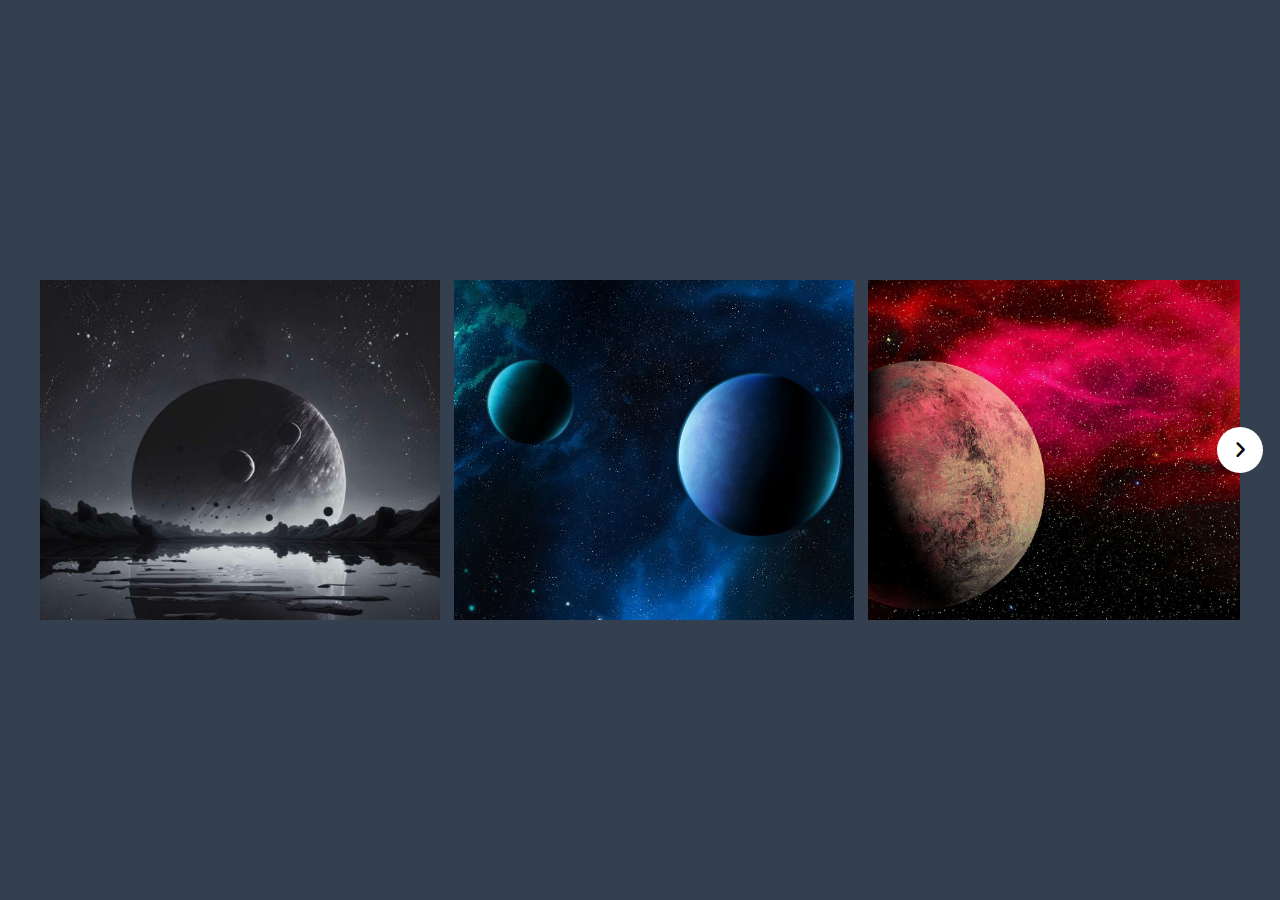
<file: Carousel/index.html>
<!DOCTYPE html>
<html lang="en">
<head>
    <meta charset="UTF-8">
    <meta name="viewport" content="width=device-width, initial-scale=1.0">
    <title>Carousel</title>
    <link rel="stylesheet" href="style.css">
    <!-- Font Awesome CDN Link For Icons -->
    <link rel="stylesheet" href="https://cdnjs.cloudflare.com/ajax/libs/font-awesome/6.4.0/css/all.min.css">
</head>
<body>
    
    <div class="wrapper">

        <i id="left" class="fa-solid fa-angle-left"></i>

        <div class="carousel">
            <img src="images/img1.jpg" alt="img" draggable="false">
            <img src="images/img2.jpg" alt="img" draggable="false">
            <img src="images/img3.jpg" alt="img" draggable="false">
            <img src="images/img4.jpg" alt="img" draggable="false">
            <img src="images/img5.jpg" alt="img" draggable="false">
        </div>

        <i id="right" class="fa-solid fa-angle-right"></i>

    </div>

    <script src="index.js"></script>
</body>
</html>
</file>
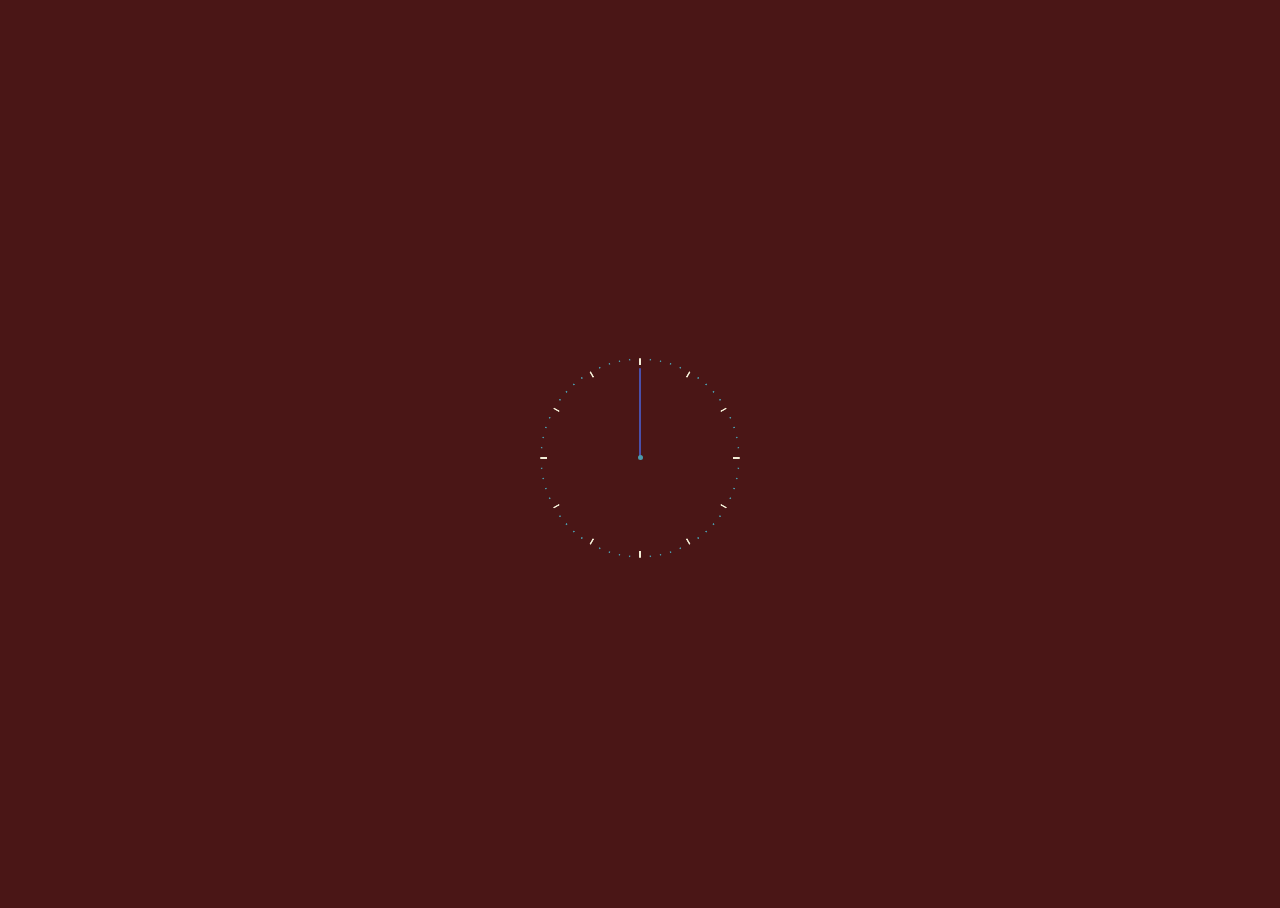
<file: Clock/index.html>
<!DOCTYPE html>
<html lang="en">
<head>
    <meta charset="UTF-8">
    <meta http-equiv="X-UA-Compatible" content="IE=edge">
    <meta name="viewport" content="width=device-width, initial-scale=1.0">
    <link rel="stylesheet" href="index.css">
    <title>Clock</title>
</head>
<body>
    <div class="clock">
        <div class="clock_second"></div>
        <div class="clock_minute"></div>
        <div class="clock_hour"></div>
        <div class="clock_axis"></div>

        <section class="clock_indicator"></section>
        <section class="clock_indicator"></section>
        <section class="clock_indicator"></section>
        <section class="clock_indicator"></section>
        <section class="clock_indicator"></section>
        <section class="clock_indicator"></section>
        <section class="clock_indicator"></section>
        <section class="clock_indicator"></section>
        <section class="clock_indicator"></section>
        <section class="clock_indicator"></section>
        <section class="clock_indicator"></section>
        <section class="clock_indicator"></section>
        <section class="clock_indicator"></section>
        <section class="clock_indicator"></section>
        <section class="clock_indicator"></section>
        <section class="clock_indicator"></section>
        <section class="clock_indicator"></section>
        <section class="clock_indicator"></section>
        <section class="clock_indicator"></section>
        <section class="clock_indicator"></section>
        <section class="clock_indicator"></section>
        <section class="clock_indicator"></section>
        <section class="clock_indicator"></section>
        <section class="clock_indicator"></section>
        <section class="clock_indicator"></section>
        <section class="clock_indicator"></section>
        <section class="clock_indicator"></section>
        <section class="clock_indicator"></section>
        <section class="clock_indicator"></section>
        <section class="clock_indicator"></section>
        <section class="clock_indicator"></section>
        <section class="clock_indicator"></section>
        <section class="clock_indicator"></section>
        <section class="clock_indicator"></section>
        <section class="clock_indicator"></section>
        <section class="clock_indicator"></section>
        <section class="clock_indicator"></section>
        <section class="clock_indicator"></section>
        <section class="clock_indicator"></section>
        <section class="clock_indicator"></section>
        <section class="clock_indicator"></section>
        <section class="clock_indicator"></section>
        <section class="clock_indicator"></section>
        <section class="clock_indicator"></section>
        <section class="clock_indicator"></section>
        <section class="clock_indicator"></section>
        <section class="clock_indicator"></section>
        <section class="clock_indicator"></section>
        <section class="clock_indicator"></section>
        <section class="clock_indicator"></section>
        <section class="clock_indicator"></section>
        <section class="clock_indicator"></section>
        <section class="clock_indicator"></section>
        <section class="clock_indicator"></section>
        <section class="clock_indicator"></section>
        <section class="clock_indicator"></section>
        <section class="clock_indicator"></section>
        <section class="clock_indicator"></section>
        <section class="clock_indicator"></section>
        <section class="clock_indicator"></section>
    </div>

    <script src="../assets/jquery/dist/jquery.min.js"></script>
    <script src="index.js"></script>
</body>
</html>
</file>
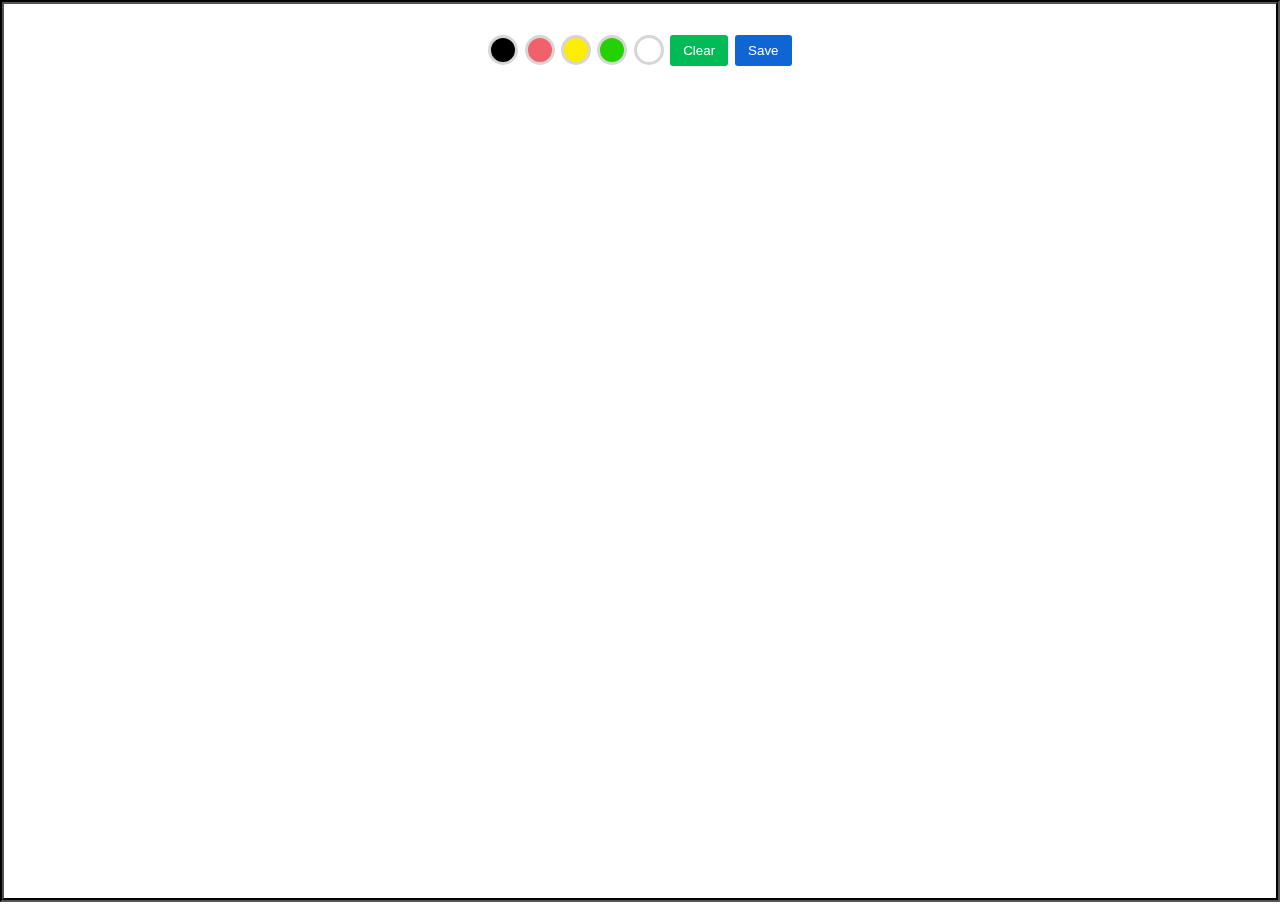
<file: DrawingApp/index.html>
<!DOCTYPE html>
<html lang="en">
<head>
    <meta charset="UTF-8">
    <meta http-equiv="X-UA-Compatible" content="IE=edge">
    <meta name="viewport" content="width=device-width, initial-scale=1.0">
    <link rel="stylesheet" href="index.css">
    <title>Drawing App</title>
</head>
<body>
    <canvas id="canvas"></canvas>
    <div class="nav">
        <div class="clr" data-clr="#000"></div>
        <div class="clr" data-clr="#EF626C"></div>
        <div class="clr" data-clr="#fdec03"></div>
        <div class="clr" data-clr="#24d102"></div>
        <div class="clr" data-clr="#fff"></div>
        <button class="clear">Clear</button>
        <button class="save">Save</button>
    </div>

    <script src="index.js"></script>

</body>
</html>
</file>
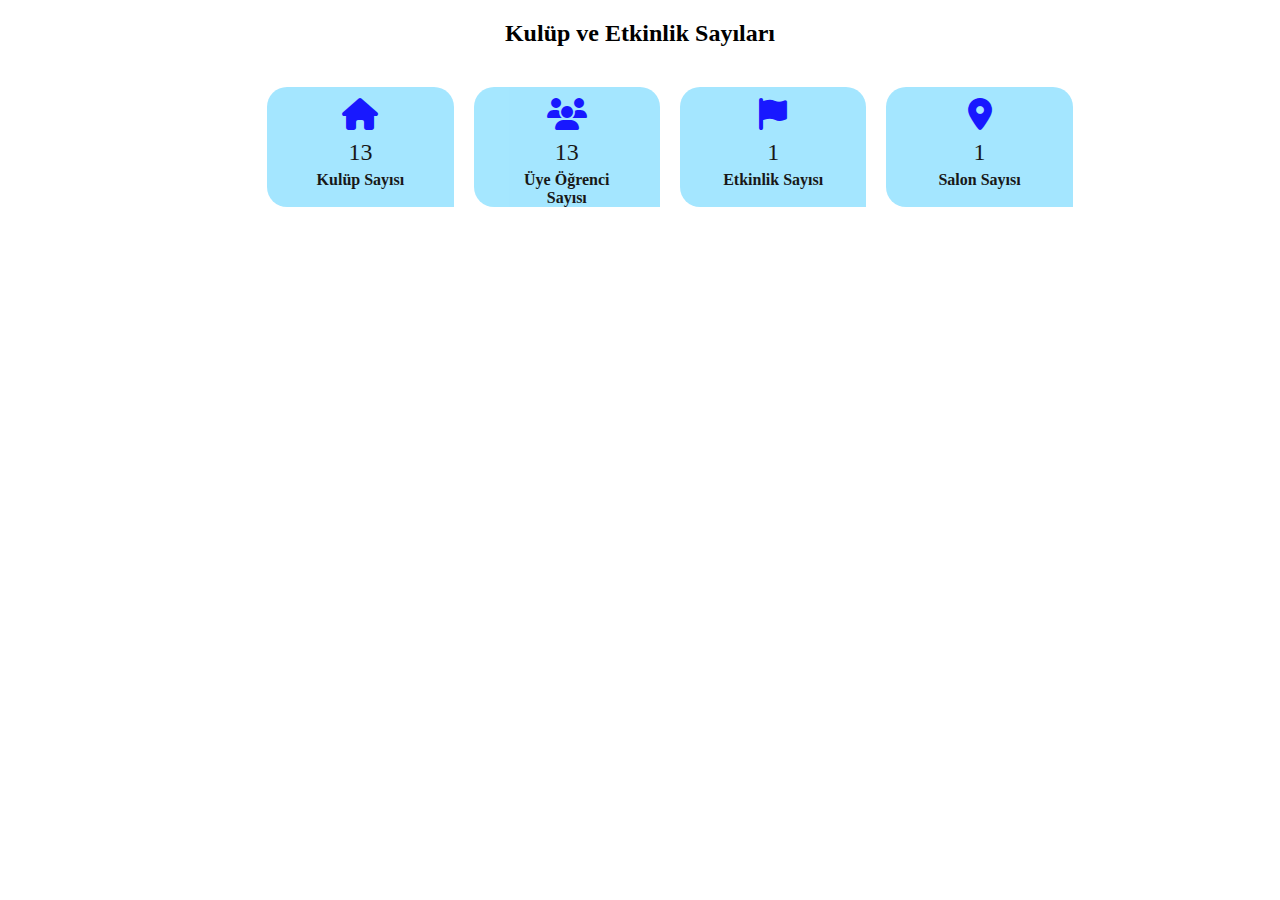
<file: incrementCounter/index.html>
<!DOCTYPE html>
<html lang="en">
<head>
    <meta charset="UTF-8">
    <meta name="viewport" content="width=device-width, initial-scale=1.0">
    <title>Increment Counter</title>
    <title>Snake Game</title>
    <!-- Font Awesome CDN Link For Icons -->
    <link rel="stylesheet" href="https://cdnjs.cloudflare.com/ajax/libs/font-awesome/6.4.0/css/all.min.css">
    <link rel="stylesheet" href="style.css">
</head>
<body>
    
    <h2>Kulüp ve Etkinlik Sayıları</h2>
    
    <div class="wrapper">

        <div class="card">
            <div class="icon"><i class="fas fa-regular fa-house"></i></div>
            <span class="number">38</span>
            <span class="title">Kulüp Sayısı</span>
        </div>

        <div class="card">
            <div class="icon"><i class="fa-solid fa-users"></i></div>
            <span class="number">42</span>
            <span class="title">Üye Öğrenci Sayısı</span>
        </div>

        <div class="card">
            <div class="icon"><i class="fa-solid fa-flag"></i></div>
            <span class="number">1</span>
            <span class="title">Etkinlik Sayısı</span>
        </div>

        <div class="card">
            <div class="icon"><i class="fa-solid fa-location-dot"></i></div>
            <span class="number">1</span>
            <span class="title">Salon Sayısı</span>
        </div>

    </div>

    <script src="index.js"></script>
</body>
</html>
</file>
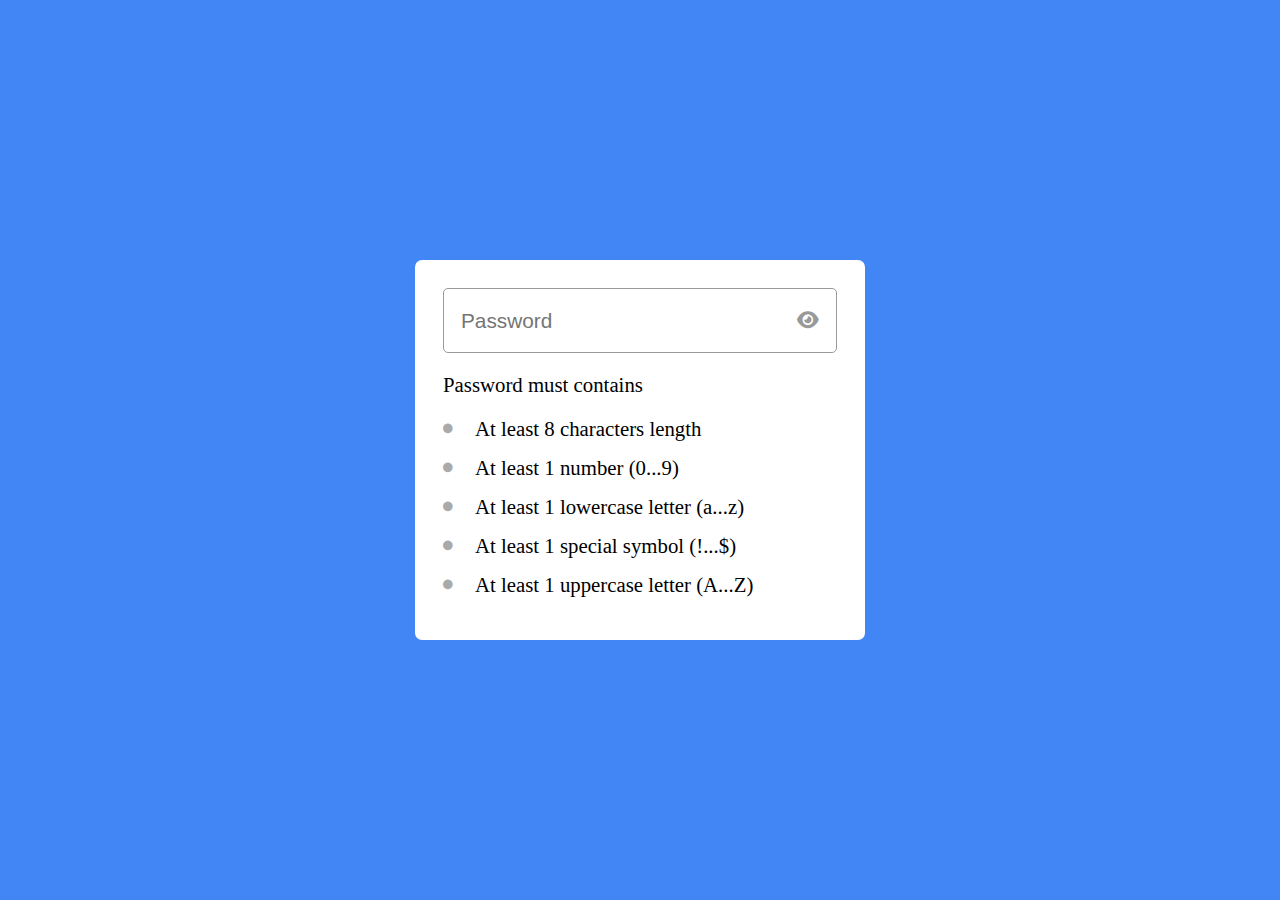
<file: PasswordStrengthChecker/index.html>
<!DOCTYPE html>
<html lang="en">
<head>
    <meta charset="UTF-8">
    <meta name="viewport" content="width=device-width, initial-scale=1.0">
    <title>Password Strength Checker</title>
    <link rel="stylesheet" href="style.css">
    <!-- Font Awesome Link -->
    <link rel="stylesheet" href="https://cdnjs.cloudflare.com/ajax/libs/font-awesome/6.3.0/css/all.min.css">
</head>
<body>
    <div class="wrapper">

        <div class="pass-field">
            <input type="password" placeholder="Password">
            <i class="fa-solid fa-eye"></i>
        </div>

        <div class="content">
            <p>Password must contains</p>
            <ul class="requirement-list">
                <li>
                    <i class="fa-solid fa-circle"></i>
                    <span>At least 8 characters length</span>
                </li>
                <li>
                    <i class="fa-solid fa-circle"></i>
                    <span>At least 1 number (0...9)</span>
                </li>
                <li>
                    <i class="fa-solid fa-circle"></i>
                    <span>At least 1 lowercase letter (a...z)</span>
                </li>
                <li>
                    <i class="fa-solid fa-circle"></i>
                    <span>At least 1 special symbol (!...$)</span>
                </li>
                <li>
                    <i class="fa-solid fa-circle"></i>
                    <span>At least 1 uppercase letter (A...Z)</span>
                </li>
            </ul>
        </div>
    </div>

    <!-- defer: browser to wait until the page has finished parsing before executing the script -->
    <script src="script.js" defer></script>
</body>
</html>
</file>
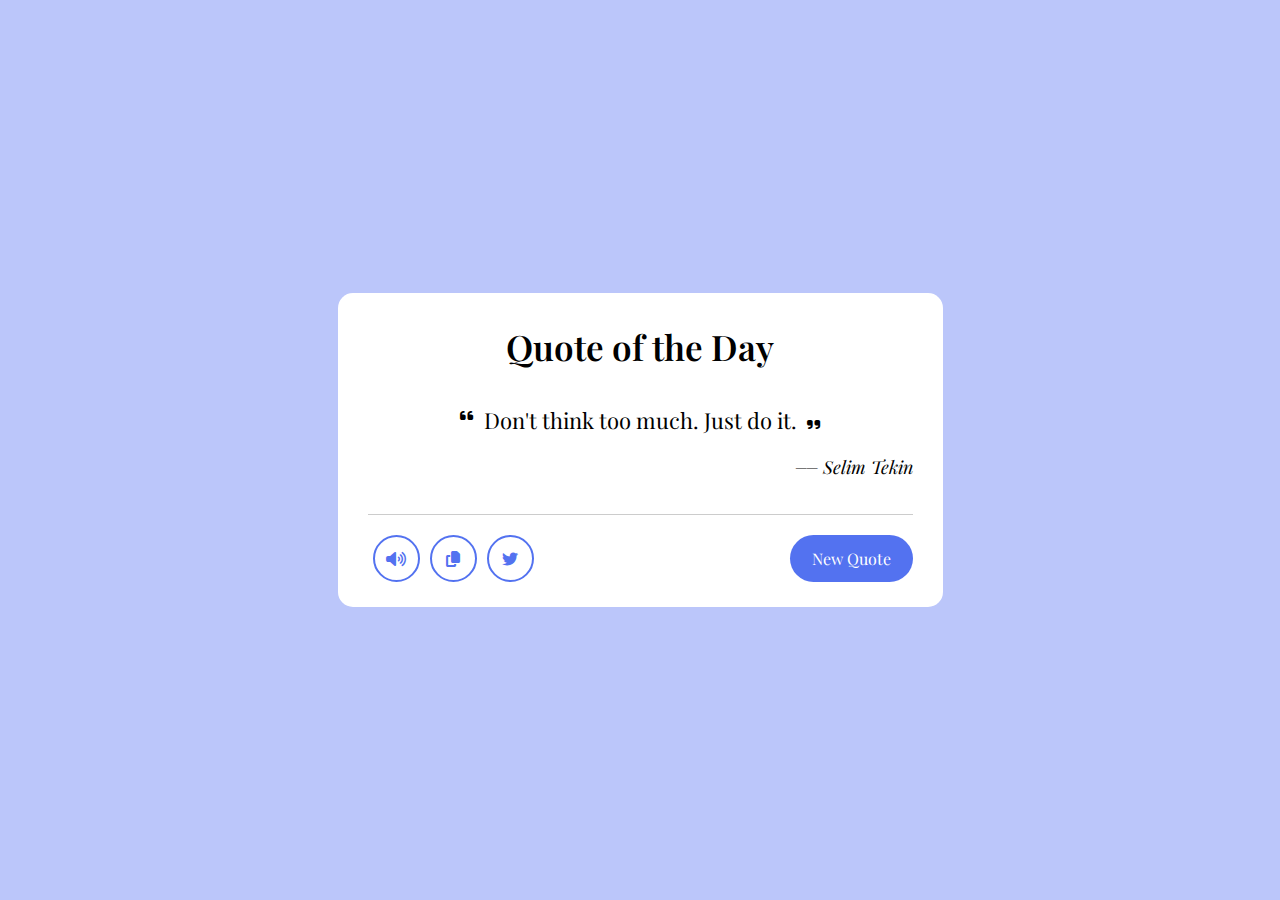
<file: RandomQuoteGenerator/index.html>
<!DOCTYPE html>
<html lang="en">
<head>
    <meta charset="UTF-8">
    <meta name="viewport" content="width=device-width, initial-scale=1.0">
    <title>Random Quote Generator</title>
    <link rel="stylesheet" href="style.css">
    <!-- Font Awesome CDN Link For Icons -->
    <link rel="stylesheet" href="https://cdnjs.cloudflare.com/ajax/libs/font-awesome/6.4.0/css/all.min.css">
</head>
<body>
    <div class="wrapper">
        <header>Quote of the Day</header>
        <div class="content">
            <div class="quote-area">
                <i class="fas fa-quote-left"></i>
                <p class="quote">Don't think too much. Just do it.</p>
                <i class="fas fa-quote-right"></i>
            </div>
            <div class="author">
                <span>__</span>
                <span class="name">Selim Tekin</span>
            </div>
        </div>
        <div class="buttons">
            <div class="features">
                <ul>
                    <li class="sound"><i class="fas fa-volume-up"></i></li>
                    <li class="copy"><i class="fas fa-copy"></i></li>
                    <li class="twitter"><i class="fab fa-twitter"></i></li>
                </ul>
                <button>New Quote</button>
            </div>
        </div>
    </div>

    <script src="script.js"></script>
</body>
</html>
</file>
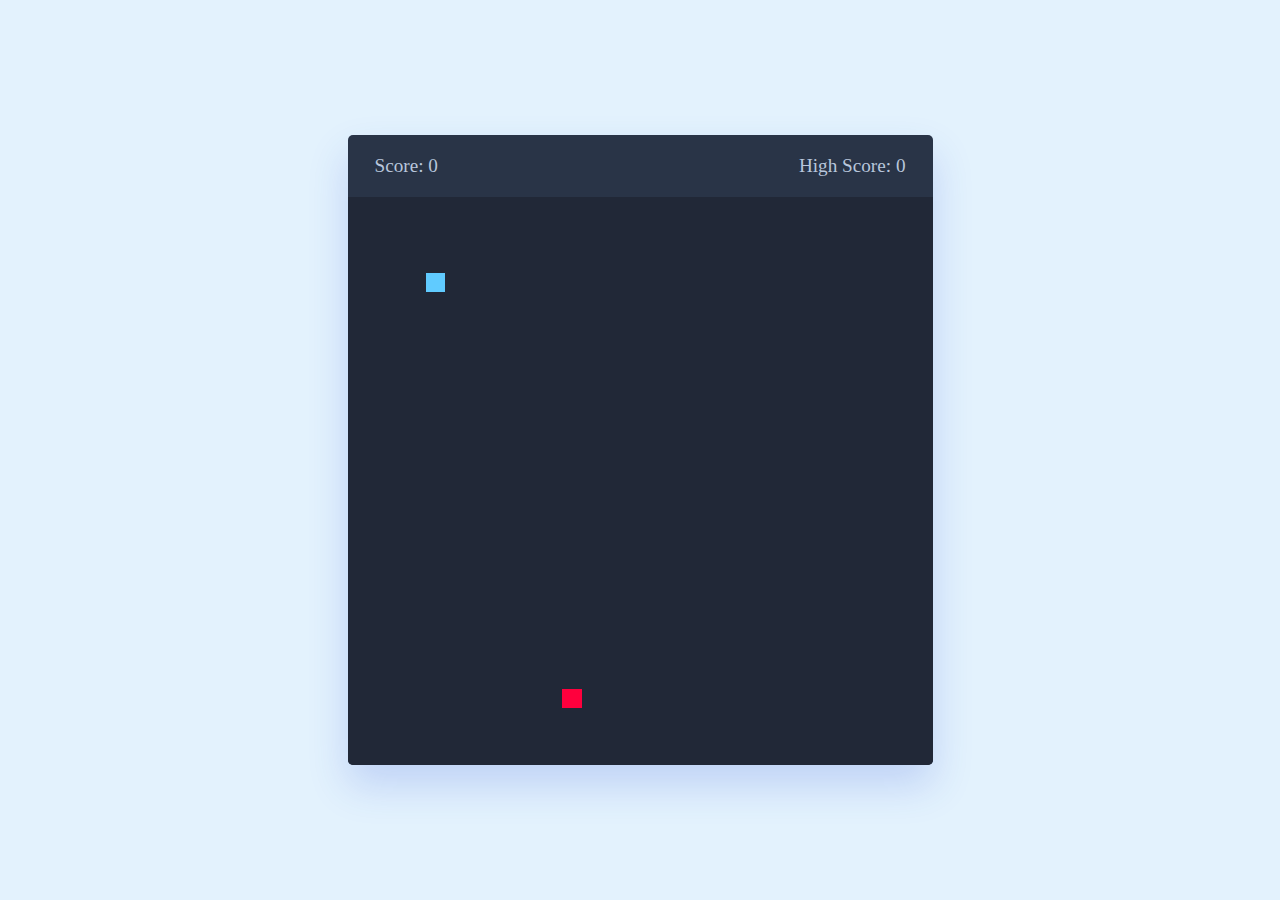
<file: SnakeGame/index.html>
<!DOCTYPE html>
<html lang="en">
<head>
    <meta charset="UTF-8">
    <meta name="viewport" content="width=device-width, initial-scale=1.0">
    <title>Snake Game</title>
    <!-- Font Awesome CDN Link For Icons -->
    <link rel="stylesheet" href="https://cdnjs.cloudflare.com/ajax/libs/font-awesome/6.4.0/css/all.min.css">
    <link rel="stylesheet" href="style.css">
</head>
<body>

    <div class="wrapper">
        <div class="game-details">
            <span class="score">Score: 0</span>
            <span class="high-score">High Score: 0</span>
        </div>

        <div class="play-board"></div>

        <div class="controls">
            <i data-key="ArrowLeft" class="fa-solid fa-arrow-left-long"></i>
            <i data-key="ArrowUp" class="fa-solid fa-arrow-up-long"></i>
            <i data-key="ArrowRight" class="fa-solid fa-arrow-right-long"></i>
            <i data-key="ArrowDown" class="fa-solid fa-arrow-down-long"></i>
        </div>
    </div>

    <script src="index.js"></script>
</body>
</html>
</file>
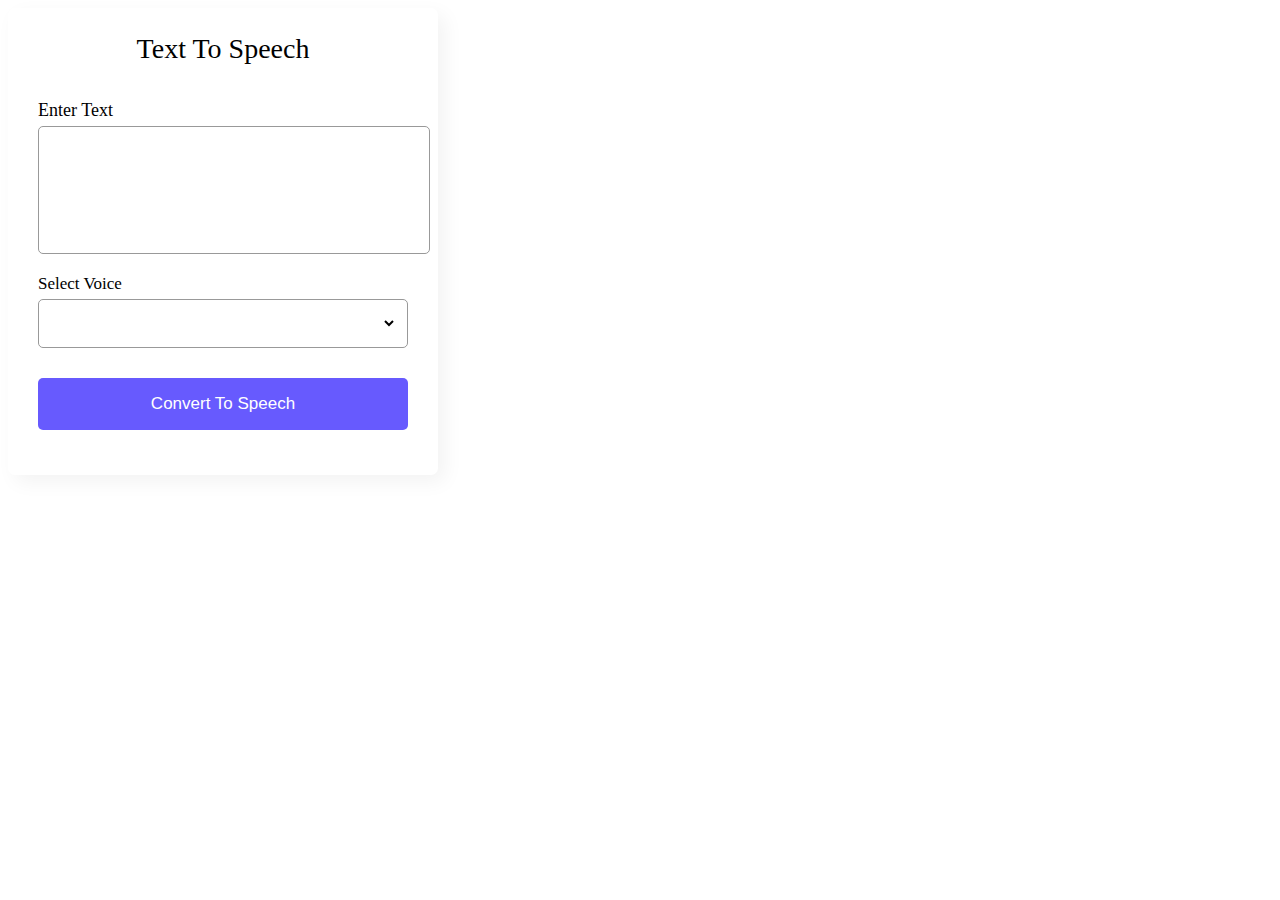
<file: TextToSpeechGenerator/index.html>
<!DOCTYPE html>
<html lang="en">
<head>
    <meta charset="UTF-8">
    <meta name="viewport" content="width=device-width, initial-scale=1.0">
    <title>Text To Speech Generator</title>

    <style>
        .wrapper{
            width: 370px;
            padding: 25px 30px;
            border-radius: 7px;
            background: #fff;
            box-shadow: 7px 7px 20px rgba(0, 0, 0, 0.05);
        }
        header{
            font-size: 28px;
            font-weight: 500;
            text-align: center;
        }
        form{
            margin: 35px 0 20px;
        }
        .row{
            display: flex;
            margin-bottom: 20px;
            flex-direction: column;
        }
        label{
            font-size: 18px;
            margin-bottom: 5px;
        }
        .row:nth-child(2) label{
            font-size: 17px;
        }
        form :where(textarea, select, button){
            outline: none;
            width: 100%;
            height: 100%;
            border: none;
            border-radius: 5px;
        }
        textarea{
            resize: none;
            height: 110px;
            font-size: 15px;
            padding: 8px 10px;
            border: 1px solid #999;
        }
        .outer{
            height: 47px;
            display: flex;
            padding: 0 10px;
            align-items: center;
            border-radius: 5px;
            justify-content: center;
            border: 1px solid #999;
        }
        select{
            font-size: 14px;
            background: none;
        }
        .row select::-webkit-scrollbar{
            width: 8px;
        }
        .row select::-webkit-scrollbar-track{
            background: #fff;
        }
        .row select::-webkit-slider-thumb{
            background: #888;
            border-radius: 8px;
            border-right: 2px solid #fff;
        }
        form button{
            height: 52px;
            color: #fff;
            font-size: 17px;
            cursor: pointer;
            margin-top: 10px;
            background: #675AFE;
            transition: 0.3s ease;
        }
        form button:hover{
            background: #4534fe;
        }

        @media(max-width: 400px){
            .wrapper{
                max-width: 345px;
                width: 100%;
            }
        }
    </style>
</head>
<body>
    <div class="wrapper">
        <header>Text To Speech</header>

        <form action="#">
            <div class="row">
                <label>Enter Text</label>
                <textarea></textarea>
            </div>
            <div class="row">
                <label>Select Voice</label>
                <div class="outer">
                    <select></select>
                </div>
            </div>
            <button>Convert To Speech</button>
        </form>
    </div>

    <script>
        const textarea = document.querySelector("textarea"),
        voiceList = document.querySelector("select"),
        speechBtn = document.querySelector("button");

        let synth = speechSynthesis,
        isSpeaking = true;
        voices();

        function voices(){
            for(let voice of synth.getVoices()){
                let selected = voice.name === "Google US English" ? "selected" : "";
                let option = `<option value="${voice.name}" ${selected}> ${voice.name} (${voice.lang}) </option>`;
                voiceList.insertAdjacentHTML("beforeend", option);
            }
        }
        synth.addEventListener("voiceschanged", voices);

        function textToSpeech(text){
            let utterance = new SpeechSynthesisUtterance(text);

            for(let voice of synth.getVoices()){
                if(voice.name === voiceList.value){
                    utterance.voice = voice;
                }
            }
            synth.speak(utterance);
        }


        speechBtn.addEventListener("click", e => {
            e.preventDefault();

            if(textarea.value !== ""){
                if(!synth.speaking){
                    textToSpeech(textarea.value);
                }
                
                if(textarea.value.length > 80){
                    setInterval( () => {
                        if(!synth.speaking && !isSpeaking){
                            isSpeaking = true;
                            speechBtn.innerText = "Convert To Speech";
                        }
                        else{
                        }
                    }, 500);
                    if(isSpeaking){
                        synth.resume();
                        isSpeaking = false;
                        speechBtn.innerText = "Pause Speech";
                    }
                    else{
                        synth.pause();
                        isSpeaking = true;
                        speechBtn.innerText = "Resume Speech";
                    }
                }
                else{
                    speechBtn.innerText = "Convert To Speech";
                }
            }
        });
    </script>
</body>
</html>
</file>
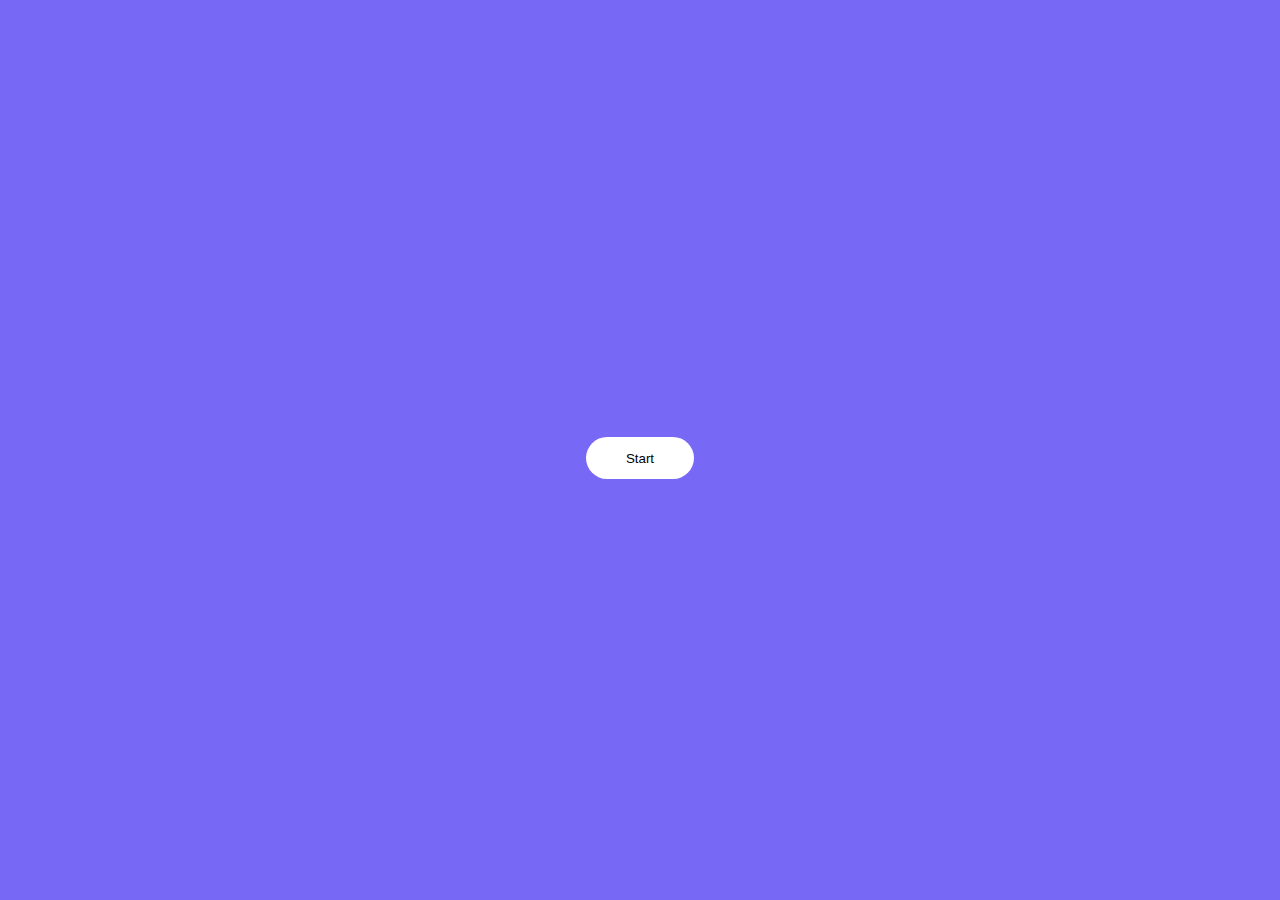
<file: WordGuessingGame/index.html>
<!DOCTYPE html>
<html lang="en">
  <head>
    <meta charset="UTF-8" />
    <meta name="viewport" content="width=device-width, initial-scale=1.0" />
    <title>Word Guessing Game</title>
    <!-- Font Awesome CDN Link For Icons -->
    <link
      rel="stylesheet"
      href="https://cdnjs.cloudflare.com/ajax/libs/font-awesome/6.4.0/css/all.min.css"
    />
    <link rel="stylesheet" href="style.css" />
  </head>
  <body>

    <div class="wrapper">
      <div class="hint-ref"></div>
      <div id="user-input-section"></div>
      <div id="message"></div>
      <div id="letter-container"></div>
    </div>

    <div class="controls-container">
      <div id="result"></div>
      <div id="word"></div>
      <button id="start">Start</button>
    </div>

    <script src="index.js"></script>
  </body>
</html>
</file>
<file: Carousel/style.css>
*{
    margin: 0;
    padding: 0;
    box-sizing: border-box;
}

body{
    display: flex;
    padding: 0 35px;
    align-items: center;
    justify-content: center;
    min-height: 100vh;
    background: #343F4F;
}

.wrapper{
    max-width: 1200px;
    position: relative;
}

.wrapper i{
    width: 46px;
    height: 46px;
    cursor: pointer;
    position: absolute;
    top: 50%;
    font-size: 1.2rem;
    text-align: center;
    line-height: 46px;
    border-radius: 50%;
    background: #fff;
    transform: translateY(-50%);
}

.wrapper i:first-child{
    left: -23px;
    display: none;
}

.wrapper i:last-child{
    right: -23px;
}

.wrapper .carousel{
    font-size: 0;
    cursor: pointer;
    overflow: hidden;
    white-space: nowrap;
    scroll-behavior: smooth;
}

.carousel.dragging{
    cursor: grab;
    scroll-behavior: auto;
}

.carousel.dragging img{
    pointer-events: none;
}

.carousel img{
    height: 340px;
    width: calc(100% / 3);
    margin-left: 14px;
    object-fit: cover;
}

.carousel img:first-child{
    margin-left: 0;
}

@media screen and (max-width: 900px) {
    .carousel img{
        width: calc(100% / 2);
    }
}

@media screen and (max-width: 500px) {
    .carousel img{
        width: 100%;
    }
}
</file>
<file: Clock/index.css>
html,
body {
  height: 100%;
}
body {
  /* background: #1b1e23; */
  background: #4a1616;
  display: flex;
  flex-direction: column;
  justify-content: center;
  align-items: center;
  font-family: sans-serif;
  color: white;
}
p {
  color: #f4eed7;
  font-size: 0.8em;
  opacity: 0.75;
}
.clock {
  height: 200px;
  width: 200px;
  border-radius: 100px;
  display: flex;
  justify-content: center;
  position: relative;
}
.clock_second,
.clock_minute,
.clock_hour,
.clock_indicator {
  position: absolute;
  left: calc(50% - 1px);
  width: 2px;
  background: #f4eed7;
  transform-origin: bottom center;
  z-index: 2;
  border-radius: 1px;
}
.clock_second {
  height: 90px;
  margin-top: 10px;
  /* background: #4b9aaa; */
  background: #4b50aa;
  animation: time 60s infinite steps(60);
  z-index: 3;
}
.clock_minute {
  height: 80px;
  margin-top: 20px;
  opacity: 0.75;
  animation: time 3600s linear infinite;
}
.clock_hour {
  height: 60px;
  margin-top: 40px;
  animation: time 43200s linear infinite;
}
.clock_indicator {
  height: 98px;
  border-top: 2px solid #4b9aaa;
  background: none;
}
.clock_indicator:nth-of-type(5n) {
  opacity: 1;
  height: 93px;
  border-top: 7px solid #f4eed7;
}
.clock_axis {
  background: #4b9aaa;
  width: 5px;
  height: 5px;
  border-radius: 3px;
  position: absolute;
  z-index: 4;
  top: 97px;
}
section:nth-of-type(1) {
  transform: rotateZ(calc(6deg * 1));
}
section:nth-of-type(2) {
  transform: rotateZ(calc(6deg * 2));
}
section:nth-of-type(3) {
  transform: rotateZ(calc(6deg * 3));
}
section:nth-of-type(4) {
  transform: rotateZ(calc(6deg * 4));
}
section:nth-of-type(5) {
  transform: rotateZ(calc(6deg * 5));
}
section:nth-of-type(6) {
  transform: rotateZ(calc(6deg * 6));
}
section:nth-of-type(7) {
  transform: rotateZ(calc(6deg * 7));
}
section:nth-of-type(8) {
  transform: rotateZ(calc(6deg * 8));
}
section:nth-of-type(9) {
  transform: rotateZ(calc(6deg * 9));
}
section:nth-of-type(10) {
  transform: rotateZ(calc(6deg * 10));
}
section:nth-of-type(11) {
  transform: rotateZ(calc(6deg * 11));
}
section:nth-of-type(12) {
  transform: rotateZ(calc(6deg * 12));
}
section:nth-of-type(13) {
  transform: rotateZ(calc(6deg * 13));
}
section:nth-of-type(14) {
  transform: rotateZ(calc(6deg * 14));
}
section:nth-of-type(15) {
  transform: rotateZ(calc(6deg * 15));
}
section:nth-of-type(16) {
  transform: rotateZ(calc(6deg * 16));
}
section:nth-of-type(17) {
  transform: rotateZ(calc(6deg * 17));
}
section:nth-of-type(18) {
  transform: rotateZ(calc(6deg * 18));
}
section:nth-of-type(19) {
  transform: rotateZ(calc(6deg * 19));
}
section:nth-of-type(20) {
  transform: rotateZ(calc(6deg * 20));
}
section:nth-of-type(21) {
  transform: rotateZ(calc(6deg * 21));
}
section:nth-of-type(22) {
  transform: rotateZ(calc(6deg * 22));
}
section:nth-of-type(23) {
  transform: rotateZ(calc(6deg * 23));
}
section:nth-of-type(24) {
  transform: rotateZ(calc(6deg * 24));
}
section:nth-of-type(25) {
  transform: rotateZ(calc(6deg * 25));
}
section:nth-of-type(26) {
  transform: rotateZ(calc(6deg * 26));
}
section:nth-of-type(27) {
  transform: rotateZ(calc(6deg * 27));
}
section:nth-of-type(28) {
  transform: rotateZ(calc(6deg * 28));
}
section:nth-of-type(29) {
  transform: rotateZ(calc(6deg * 29));
}
section:nth-of-type(30) {
  transform: rotateZ(calc(6deg * 30));
}
section:nth-of-type(31) {
  transform: rotateZ(calc(6deg * 31));
}
section:nth-of-type(32) {
  transform: rotateZ(calc(6deg * 32));
}
section:nth-of-type(33) {
  transform: rotateZ(calc(6deg * 33));
}
section:nth-of-type(34) {
  transform: rotateZ(calc(6deg * 34));
}
section:nth-of-type(35) {
  transform: rotateZ(calc(6deg * 35));
}
section:nth-of-type(36) {
  transform: rotateZ(calc(6deg * 36));
}
section:nth-of-type(37) {
  transform: rotateZ(calc(6deg * 37));
}
section:nth-of-type(38) {
  transform: rotateZ(calc(6deg * 38));
}
section:nth-of-type(39) {
  transform: rotateZ(calc(6deg * 39));
}
section:nth-of-type(40) {
  transform: rotateZ(calc(6deg * 40));
}
section:nth-of-type(41) {
  transform: rotateZ(calc(6deg * 41));
}
section:nth-of-type(42) {
  transform: rotateZ(calc(6deg * 42));
}
section:nth-of-type(43) {
  transform: rotateZ(calc(6deg * 43));
}
section:nth-of-type(44) {
  transform: rotateZ(calc(6deg * 44));
}
section:nth-of-type(45) {
  transform: rotateZ(calc(6deg * 45));
}
section:nth-of-type(46) {
  transform: rotateZ(calc(6deg * 46));
}
section:nth-of-type(47) {
  transform: rotateZ(calc(6deg * 47));
}
section:nth-of-type(48) {
  transform: rotateZ(calc(6deg * 48));
}
section:nth-of-type(49) {
  transform: rotateZ(calc(6deg * 49));
}
section:nth-of-type(50) {
  transform: rotateZ(calc(6deg * 50));
}
section:nth-of-type(51) {
  transform: rotateZ(calc(6deg * 51));
}
section:nth-of-type(52) {
  transform: rotateZ(calc(6deg * 52));
}
section:nth-of-type(53) {
  transform: rotateZ(calc(6deg * 53));
}
section:nth-of-type(54) {
  transform: rotateZ(calc(6deg * 54));
}
section:nth-of-type(55) {
  transform: rotateZ(calc(6deg * 55));
}
section:nth-of-type(56) {
  transform: rotateZ(calc(6deg * 56));
}
section:nth-of-type(57) {
  transform: rotateZ(calc(6deg * 57));
}
section:nth-of-type(58) {
  transform: rotateZ(calc(6deg * 58));
}
section:nth-of-type(59) {
  transform: rotateZ(calc(6deg * 59));
}
section:nth-of-type(60) {
  transform: rotateZ(calc(6deg * 60));
}
@keyframes time {
  to {
    transform: rotateZ(360deg);
  }
}
</file>
<file: DrawingApp/index.css>
*{
    margin: 0;
    padding: 0;
    box-sizing: border-box;
}

body{
    position: relative;
    margin: 0;
    padding: 0;
    box-sizing: border-box;
}

canvas{
    border: 4px groove black;
    width: 100%;
    height: 100%;
}

.nav{
    width: 310px;
    height: 50px;
    position: fixed;
    top: 0;
    left: 50%;
    padding-top: 50px;
    transform: translateX(-50%);
    display: flex;
    align-items: center;
    justify-content: space-around;
    transition: opacity .5s;
}

.clr{
    height: 30px;
    width: 30px;
    background-color: blue;
    border-radius: 50%;
    border: 3px solid rgb(214, 214, 214);
    transition: transform .5s;
}
.clr:hover{
    transform: scale(1.2);
    cursor: pointer;
}

.clr:nth-child(1){
    background-color: #000;
}

.clr:nth-child(2){
    background-color: #EF626C;
}

.clr:nth-child(3){
    background-color: #fdec03;
}

.clr:nth-child(4){
    background-color: #24d102;
}

.clr:nth-child(5){
    background-color: #fff;
}

button{
    border: none;
    outline: none;
    padding: .6em 1em;
    border-radius: 3px;
    background-color: #03bb56;
    color: #fff;
    cursor: pointer;
}

.save{
    background-color: #0f65d4;
}
</file>
<file: incrementCounter/style.css>
/* .wrapper, .card, span{
    border: 1px solid #000;
} */

h2{
    text-align: center;
}

.wrapper{
    width: 100%;
    margin: auto;
    display: flex;
    justify-content: center;
    flex-direction: row;
    padding: 10px 30px;
}

.card{
    width: 10%;
    height: 100px;
    background: rgb(155, 228, 255);
    opacity: 0.9;
    display: flex;
    flex-direction: column;
    text-align: center;
    margin: 10px;
    padding: 10px 30px;
    border-radius: 20px 20px 0 20px;
}

.icon{
    font-size: 32px;
    color: blue;
}

.number{
    font-size: 24px;
}

.title{
    font-weight: 700;
}

.number, .title{
    margin-top: 5px;
}
</file>
<file: PasswordStrengthChecker/style.css>
*{
    margin: 0;
    padding: 0;
    box-sizing: border-box;
}

body{
    display: flex;
    align-items: center;
    justify-content: center;
    min-height: 100vh;
    background: #4285F4;
}

.wrapper{
    background: #fff;
    width: 450px;
    padding: 28px;
    border-radius: 7px;
}

.wrapper .pass-field{
    height: 65px;
    width: 100%;
    position: relative;
}

.pass-field input{
    width: 100%;
    height: 100%;
    padding: 0 17px;
    outline: none;
    font-size: 1.3rem;
    border-radius: 5px;
    border: 1px solid #999;
}

.pass-field i{
    right: 18px;
    position: absolute;
    top: 50%;
    color: #999;
    font-size: 1.2rem;
    cursor: pointer;
    transform: translateY(-50%);
}

.wrapper .content{
    margin: 20px 0 10px;
}

.content p{
    font-size: 1.3rem;
}

.content .requirement-list{
    margin-top: 20px;
}

.requirement-list li{
    list-style-type: none;
    font-size: 1.3rem;
    display: flex;
    align-items: center;
    margin-bottom: 15px;
}

.requirement-list li i{
    font-size: 0.6rem;
    color: #aaa;
    width: 20px;
}

.requirement-list li.valid i{
    font-size: 1.2rem;
    color: #4285F4;
}

.requirement-list li span{
    margin-left: 12px;
}

.requirement-list li.valid span{
    color: #999;
}

@media screen and (max-width: 500px){
    body, .wrapper{
        padding: 15px;
    }

    .wrapper .pass-field{
        height: 55px;
    }

    .pass-field input, .content p{
        font-size: 1.15rem;
    }

    .pass-field i, .requirement-list li{
        font-size: 1.1rem;
    }

    .requirement-list li span{
        margin-left: 7px;
    }
}
</file>
<file: RandomQuoteGenerator/style.css>
@import url('https://fonts.googleapis.com/css2?family=Outfit:wght@100;200;300;400;500;600;700;800;900&family=Playfair+Display:ital,wght@0,500;0,600;0,700;1,400&display=swap');

*{
    margin: 0;
    padding: 0;
    box-sizing: border-box;
    font-family: 'Playfair Display', serif;
}
body{
    display: flex;
    align-items: center;
    justify-content: center;
    min-height: 100vh;
    background: #bbc6fa;
}
.wrapper{
    width: 605px;
    background: #fff;
    padding: 30px 30px 25px;
    border-radius: 15px;
}
.wrapper header{
    font-size: 35px;
    font-weight: 600;
    text-align: center;
}
.wrapper .content{
    margin: 35px 0;
}
.content .quote-area{
    display: flex;
    justify-content: center;
}
.quote-area i{
    font-size: 15px;
}
.quote-area i:first-child{
    margin: 3px 10px 0 0;
}
.quote-area i:last-child{
    display: flex;
    align-items: flex-end;
    margin: 0 0 3px 10px;
}
.quote-area .quote{
    font-size: 22px;
    text-align: center;
    word-break: break-all;
}
.content .author{
    display: flex;
    font-size: 18px;
    font-style: italic;
    margin-top: 20px;
    justify-content: flex-end;
}
.author span:first-child{
    margin: -7px 5px 0 0;
    font-family: monospace;
}
.wrapper .buttons{
    border-top: 1px solid #ccc;
}
.buttons .features{
    display: flex;
    align-items: center;
    margin-top: 20px;
    justify-content: space-between;
}
.features ul{
    display: flex;
}
.features ul li{
    list-style: none;
    margin: 0 5px;
    height: 47px;
    width: 47px;
    display: flex;
    cursor: pointer;
    color: #5372F0;
    align-items: center;
    justify-content: center;
    border-radius: 50%;
    border: 2px solid #5372F0;
    transition: all 0.3s ease;
}
.features ul li:hover{
    color: #fff;
    background: #5372F0;
}
.features button{
    border: none;
    outline: none;
    color: #fff;
    cursor: pointer;
    font-size: 16px;
    padding: 13px 22px;
    border-radius: 30px;
    background: #5372F0;
}
button.loading{
    opacity: 0.7;
    pointer-events: none;
}
</file>
<file: SnakeGame/style.css>
*{
    margin: 0;
    padding: 0;
    box-sizing: border-box;
}

body{
    display: flex;
    align-items: center;
    justify-content: center;
    min-height: 100vh;
    background: #e3f2fd;
}

.wrapper{
    width: 65vmin;
    height: 70vmin;
    display: flex;
    overflow: hidden;
    flex-direction: column;
    justify-content: center;
    background: #293447;
    border-radius: 5px;
    box-shadow: 0 20px 40px rgba(52, 87, 220, 0.2);
}

.game-details{
    color: #b8c6dc;
    font-weight: 500;
    font-size: 1.2rem;
    padding: 20px 27px;
    display: flex;
    justify-content: space-between;
}

.play-board{
    height: 100%;
    width: 100%;
    display: grid;
    background: #212837;
    grid-template: repeat(30, 1fr) / repeat(30, 1fr); /* row / column */

}

.play-board .food{
    background: #ff003d;
}

.play-board .head{
    background: #60cbff;
}

.controls{
    display: none;
    justify-content: space-between;
}

.controls i{
    padding: 25px 0;
    text-align: center;
    font-size: 1.3rem;
    color: #b8c6dc;
    width: calc(100% / 4);
    cursor: pointer;
    border-right: 1px solid #171b26;
}

@media screen and (max-width: 800px) {
    .wrapper{
        width: 90vmin;
        height: 115vmin;
    }

    .game-details{
        font-size: 1rem;
        padding: 15px 27px;
    }

    .controls{
        display: flex;
    }

    .controls i{
        padding: 15px 0;
        font-size: 1rem;
    }
}
</file>
<file: WordGuessingGame/style.css>
*{
    margin: 0;
    padding: 0;
    box-sizing: border-box;
}

body{
    background-color: #7786f5;
}

.wrapper{
    position: absolute;
    width: 90%;
    max-width: 37em;
    background-color: #fff;
    padding: 7em 3em;
    transform: translate(-50%, -50%);
    top: 50%;
    left: 50%;
    text-align: center;
    border-radius: 1em;
}

.controls-container{
    background-color: #7768f5;
    position: absolute;
    width: 100%;
    height: 100%;
    display: flex;
    align-items: center;
    justify-content: center;
    flex-direction: column;
    top: 0;
}

#start{
    font-size: 1.2.em;
    padding: 1em 3em;
    background-color: #fff;
    border: none;
    outline: none;
    border-radius: 2em;
    cursor: pointer;
}

#letter-container{
    display: flex;
    flex-wrap: wrap;
    gap: 0.8em 0.4em;
    justify-content: center;
    margin-top: 2em;
}

#letter-container button{
    background-color: #fff;
    border: 2px solid #7786f5;
    color: #7786f5;
    outline: none;
    border-radius: 0.3em;
    cursor: pointer;
    height: 3em;
    width: 3em;
}

#letter-container .correct{
    background-color: #008000;
    color: #fff;
    border: 2px solid #008000;
}

#letter-container .incorrect{
    background-color: #8a8686;
    color: #fff;
    border: 2px solid #8a8686;
}

.hint-ref{
    margin-bottom: 1em;
}

.hint-ref span{
    font-weight: 600;
}

#chanceCount{
    margin: 1em 0;
    position: absolute;
    top: 0.62em;
    right: 2em;
}

#word{
    font-weight: 600;
    margin: 1em 0.2em 0;
}

#word span{
    text-transform: uppercase;
    font-weight: 400;
}

.hide{
    display: none;
}
</file>
